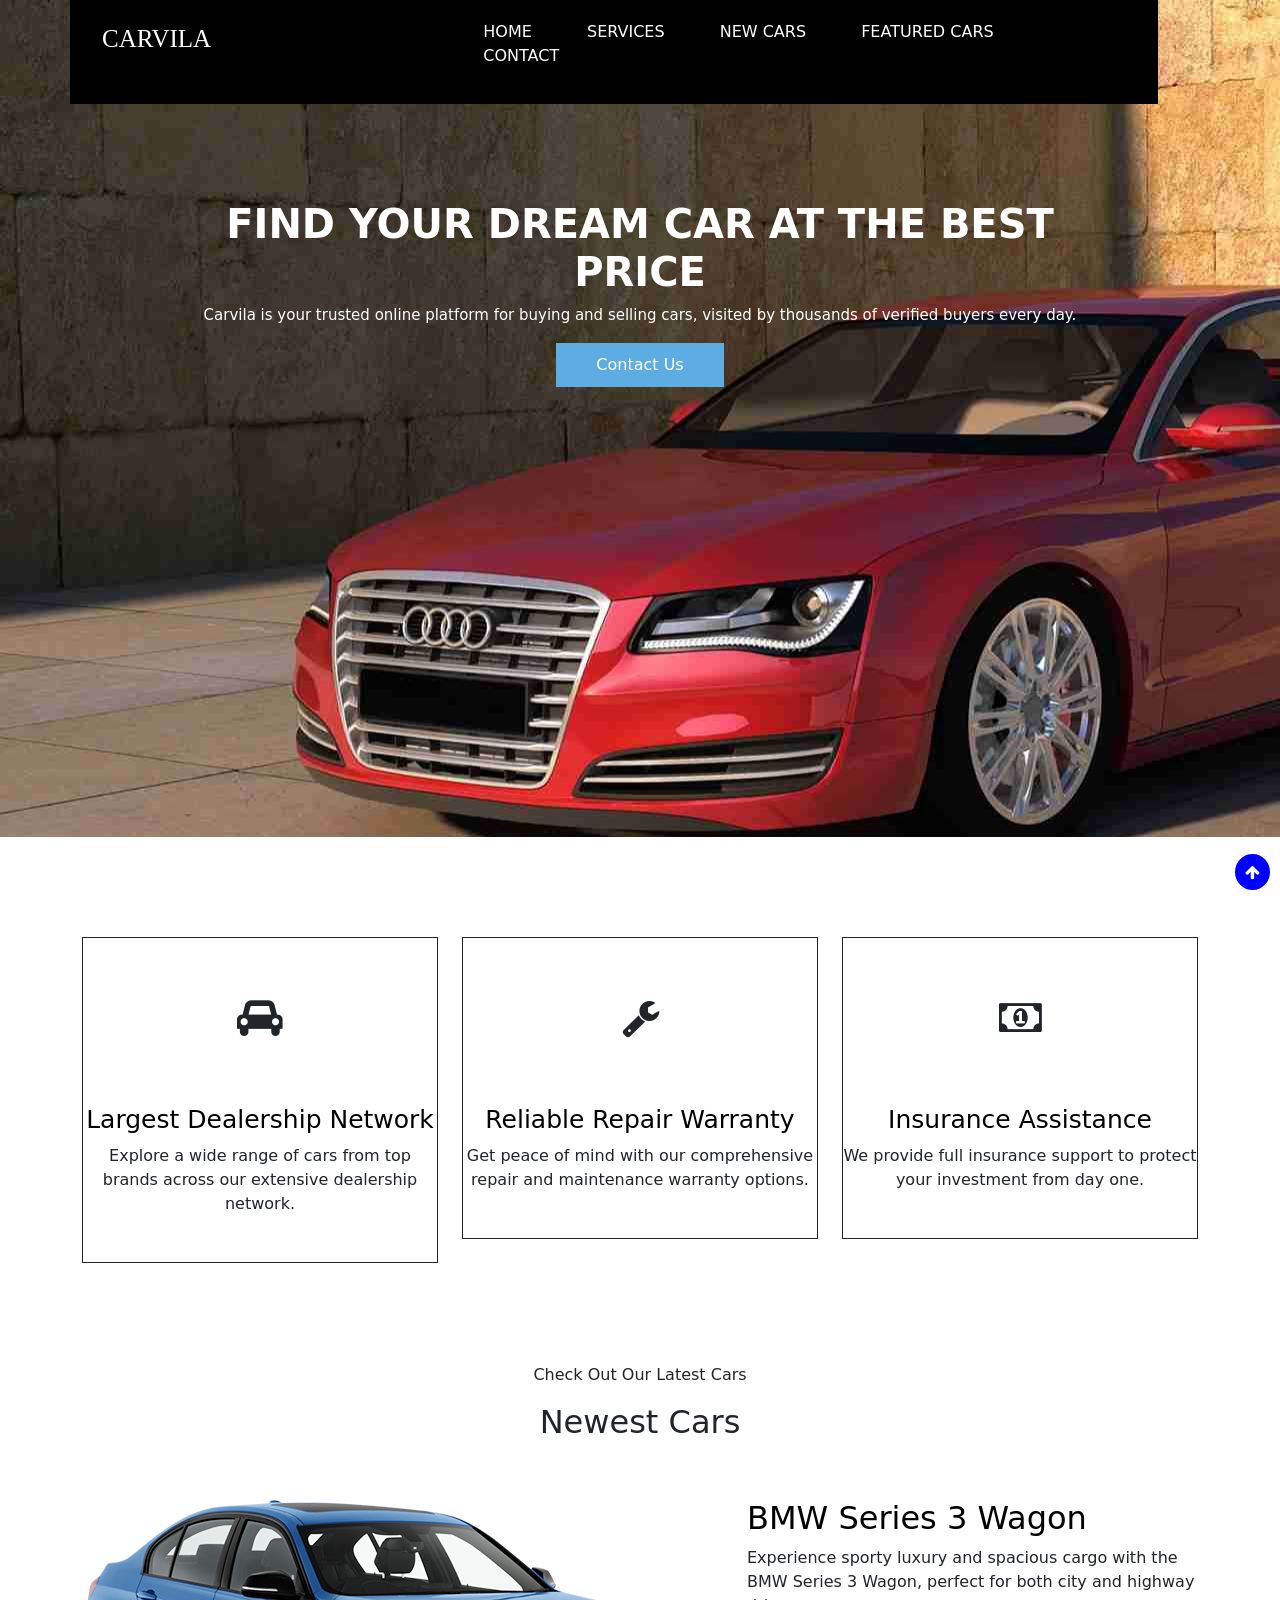
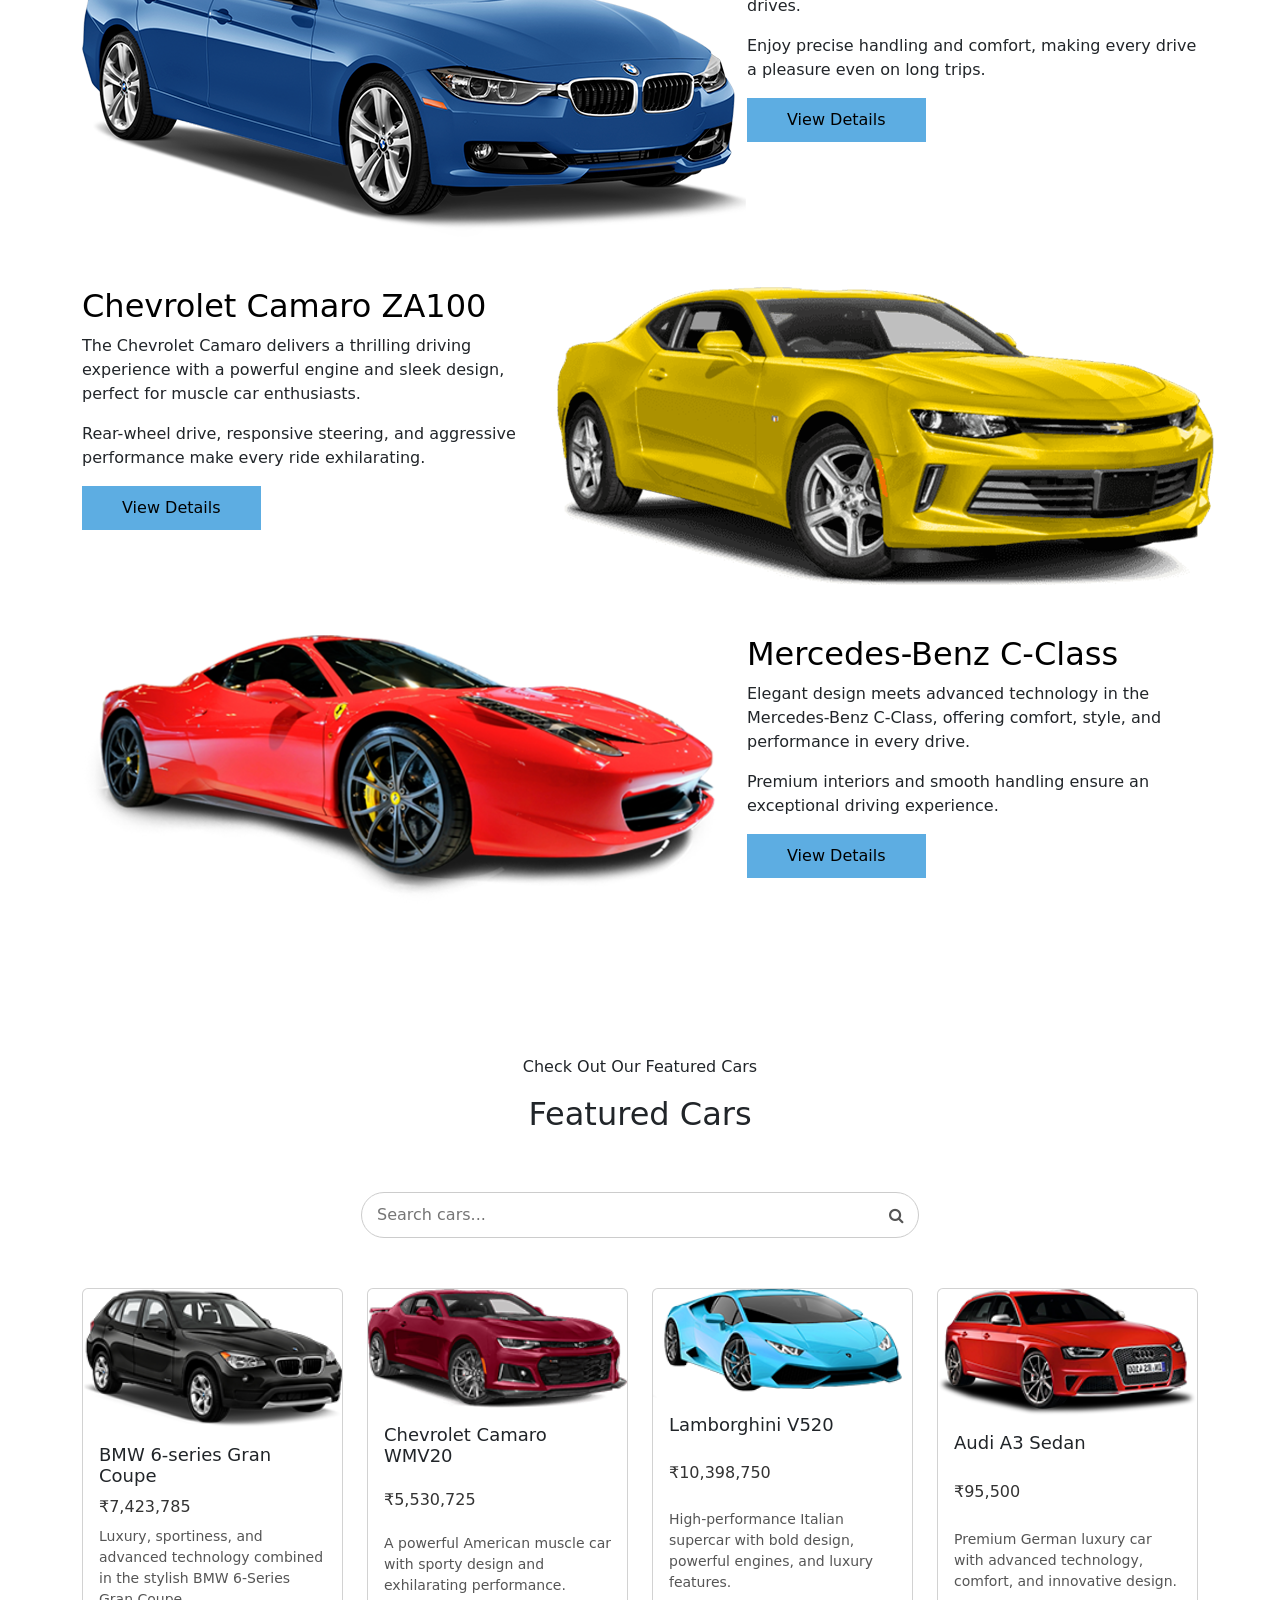
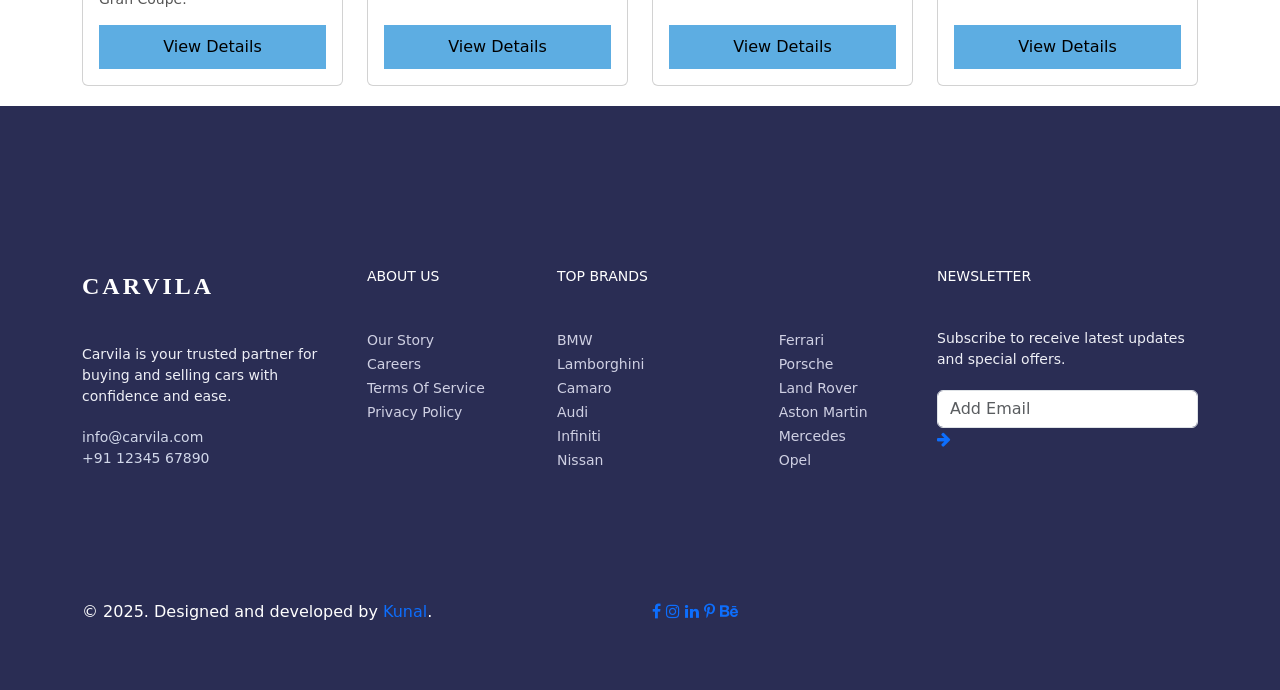
<file: index.html>
<!DOCTYPE html>
<html lang="en">
<head>
    <meta charset="UTF-8">
    <meta name="viewport" content="width=device-width, initial-scale=1.0">
    <title>Carvila</title>
    <link rel="stylesheet" type="text/css" href="style.css">
    <link rel="stylesheet" href="https://cdnjs.cloudflare.com/ajax/libs/font-awesome/4.7.0/css/font-awesome.min.css">
    <link href="https://cdn.jsdelivr.net/npm/bootstrap@5.3.3/dist/css/bootstrap.min.css" rel="stylesheet">
    <script src="https://cdn.jsdelivr.net/npm/bootstrap@5.3.3/dist/js/bootstrap.bundle.min.js"></script>
</head>
<body>
    <section id="home">
        <div class="header">
            <div class="nav">
                <div class="container">
                    <div class="row column">
                        <div class="col-4">
                            <div class="logo">
                                <a href="index.html">Carvila</a>
                            </div>
                        </div>
                        <div class="col-8">
                            <div class="content">
                                <ul>
                                    <li><a href="#home">Home</a></li>
                                    <li><a href="#service">Services</a></li>
                                    <li><a href="#new-cars">New Cars</a></li>
                                    <li><a href="#features">Featured Cars</a></li>
                                    <li><a href="#contact">Contact</a></li>
                                </ul>
                            </div>
                        </div>
                    </div>
                    <div class="welcome-hero-txt">
                        <h2>Find Your Dream Car at the Best Price</h2>
                        <p>Carvila is your trusted online platform for buying and selling cars, visited by thousands of verified buyers every day.</p>
                        <button class="welcome-btn"><a href="#contact">Contact Us</a></button>
                    </div>
                </div>
            </div>
        </div>
    </section>

    <section id="service" class="service">
        <div class="container">
            <div class="service-content">
                <div class="row">
                    <div class="col-4">
                        <div class="single-service-item">
                            <div class="single-service-icon">
                                <i class="fa fa-car"></i>
                            </div>
                            <h2><a href="#">Largest Dealership Network</a></h2>
                            <p>Explore a wide range of cars from top brands across our extensive dealership network.</p>
                        </div>
                    </div>
                    <div class="col-4">
                        <div class="single-service-item">
                            <div class="single-service-icon">
                                <i class="fa fa-wrench"></i>
                            </div>
                            <h2><a href="#">Reliable Repair Warranty</a></h2>
                            <p>Get peace of mind with our comprehensive repair and maintenance warranty options.</p>
                        </div>
                    </div>
                    <div class="col-4">
                        <div class="single-service-item">
                            <div class="single-service-icon">
                                <i class="fa fa-money"></i>
                            </div>
                            <h2><a href="#">Insurance Assistance</a></h2>
                            <p>We provide full insurance support to protect your investment from day one.</p>
                        </div>
                    </div>
                </div>
            </div>
        </div>
    </section>

    <section id="new-cars" class="new-cars">
        <div class="container">
            <div class="section-header">
                <p>Check Out <span>Our</span> Latest Cars</p>
                <h2>Newest Cars</h2>
            </div>
            <div class="new-cars-content">
                <div class="single-new-cars-item">
                    <div class="row">
                        <div class="col-7">
                            <div class="new-cars-img">
                                <img src="ncm2.png" alt="BMW Series 3 Wagon">
                            </div>
                        </div>
                        <div class="col-5">
                            <div class="new-cars-txt">
                                <h2><a href="#">BMW Series 3 Wagon</a></h2>
                                <p>Experience sporty luxury and spacious cargo with the BMW Series 3 Wagon, perfect for both city and highway drives.</p>
                                <p class="new-cars-para2">Enjoy precise handling and comfort, making every drive a pleasure even on long trips.</p>
                                <button class="welcome-btn new-cars-btn" onclick="window.location.href='bmw-series-3-wagon.html'">View Details</button>
                            </div>
                        </div>
                    </div>
                </div>
                <div class="single-new-cars-item">
                    <div class="row">
                        <div class="col-5">
                            <div class="new-cars-txt">
                                <h2><a href="#">Chevrolet Camaro <span>ZA100</span></a></h2>
                                <p>The Chevrolet Camaro delivers a thrilling driving experience with a powerful engine and sleek design, perfect for muscle car enthusiasts.</p>
                                <p class="new-cars-para2">Rear-wheel drive, responsive steering, and aggressive performance make every ride exhilarating.</p>
                                <button class="welcome-btn new-cars-btn" onclick="window.location.href='chevrolet-camaro.html'">View Details</button>
                            </div>
                        </div>
                        <div class="col-7">
                            <div class="new-cars-img">
                                <img src="ncm1.png" alt="Chevrolet Camaro">
                            </div>
                        </div>
                    </div>
                </div>
                <div class="single-new-cars-item">
                    <div class="row">
                        <div class="col-7">
                            <div class="new-cars-img">
                                <img src="ncm3.png" width="99%" alt="BMW Series 3 Wagon">
                            </div>
                        </div>
                        <div class="col-5">
                            <div class="new-cars-txt">
                                <h2><a href="#">Mercedes-Benz C-Class</a></h2>
                                <p>Elegant design meets advanced technology in the Mercedes-Benz C-Class, offering comfort, style, and performance in every drive.</p>
                                <p class="new-cars-para2">Premium interiors and smooth handling ensure an exceptional driving experience.</p>
                                <button class="welcome-btn new-cars-btn" onclick="window.location.href='Mercedes-Benz.html'">View Details</button>
                            </div>
                        </div>
                    </div>
                </div>
            </div>
        </div>
    </section>

    <section id="features" class="features">
        <div class="container">
            <div class="section-header">
                <p>Check Out <span>Our</span> Featured Cars</p>
                <h2>Featured Cars</h2>
            </div>
            <div class="features-search">
                <div class="search-wrapper">
                    <input type="text" id="search-input" placeholder="Search cars...">
                    <i class="fa fa-search search-icon"></i>
                </div>
            </div>
            <div class="feature-column">
                <div class="row" id="feature-cards">
                    <div class="col-3 card-item">
                        <div class="card">
                            <div class="card-img">
                                <img src="fc1.png" alt="BMW 6-series Gran Coupe">
                            </div>
                            <div class="card-body">
                                <h2>BMW 6-series Gran Coupe</h2>
                                <h3>₹7,423,785</h3>
                                <p>Luxury, sportiness, and advanced technology combined in the stylish BMW 6-Series Gran Coupe.</p>
                                <button class="welcome-btn" onclick="window.location.href='bmw-6-series.html'">View Details</button>
                            </div>
                        </div>
                    </div>
                    <div class="col-3 card-item">
                        <div class="card">
                            <div class="card-img">
                                <img src="fc2.png" alt="Chevrolet Camaro wmv20">
                            </div>
                            <div class="card-body">
                                <h2>Chevrolet Camaro WMV20</h2>
                                <h3>₹5,530,725</h3>
                                <p>A powerful American muscle car with sporty design and exhilarating performance.</p>
                                <button class="welcome-btn" onclick="window.location.href='chevrolet-camaro.html'">View Details</button>
                            </div>
                        </div>
                    </div>
                    <div class="col-3 card-item">
                        <div class="card">
                            <div class="card-img">
                                <img src="fc3.png" alt="Lamborghini v520">
                            </div>
                            <div class="card-body">
                                <h2>Lamborghini V520</h2>
                                <h3>₹10,398,750</h3>
                                <p>High-performance Italian supercar with bold design, powerful engines, and luxury features.</p>
                                <button class="welcome-btn" onclick="window.location.href='lamborghini-v520.html'">View Details</button>
                            </div>
                        </div>
                    </div>
                    <div class="col-3 card-item">
                        <div class="card">
                            <div class="card-img">
                                <img src="fc4.png" alt="Audi A3 Sedan">
                            </div>
                            <div class="card-body">
                                <h2>Audi A3 Sedan</h2>
                                <h3>₹95,500</h3>
                                <p>Premium German luxury car with advanced technology, comfort, and innovative design.</p>
                                <button class="welcome-btn" onclick="window.location.href='audi-a3-sedan.html'">View Details</button>
                            </div>
                        </div>
                    </div>
                </div>
            </div>
        </div>
    </section>

    <footer id="contact" class="contact">
        <div class="container">
            <div class="footer-top">
                <div class="row">
                    <div class="col-3">
                        <div class="single-footer-widget">
                            <div class="footer-logo">
                                <a href="index.html">Carvila</a>
                            </div>
                            <p>Carvila is your trusted partner for buying and selling cars with confidence and ease.</p>
                            <div class="footer-contact">
                                <p>info@carvila.com</p>
                                <p>+91 12345 67890</p>
                            </div>
                        </div>
                    </div>
                    <div class="col-2">
                        <div class="single-footer-widget">
                            <h2>About Us</h2>
                            <ul>
                                <li><a href="#">Our Story</a></li>
                                <li><a href="#">Careers</a></li>
                                <li><a href="#">Terms of Service</a></li>
                                <li><a href="#">Privacy Policy</a></li>
                            </ul>
                        </div>
                    </div>
                    <div class="col-4">
                        <div class="single-footer-widget">
                            <h2>Top Brands</h2>
                            <div class="row">
                                <div class="col-7">
                                    <ul>
                                        <li><a href="#">BMW</a></li>
                                        <li><a href="#">Lamborghini</a></li>
                                        <li><a href="#">Camaro</a></li>
                                        <li><a href="#">Audi</a></li>
                                        <li><a href="#">Infiniti</a></li>
                                        <li><a href="#">Nissan</a></li>
                                    </ul>
                                </div>
                                <div class="col-5">
                                    <ul>
                                        <li><a href="#">Ferrari</a></li>
                                        <li><a href="#">Porsche</a></li>
                                        <li><a href="#">Land Rover</a></li>
                                        <li><a href="#">Aston Martin</a></li>
                                        <li><a href="#">Mercedes</a></li>
                                        <li><a href="#">Opel</a></li>
                                    </ul>
                                </div>
                            </div>
                        </div>
                    </div>
                    <div class="col-3">
                        <div class="single-footer-widget">
                            <h2>Newsletter</h2>
                            <div class="footer-newsletter">
                                <p>Subscribe to receive latest updates and special offers.</p>
                            </div>
                            <div class="hm-foot-email">
                                <div class="foot-email-box">
                                    <input type="text" class="form-control" placeholder="Add Email">
                                </div>
                                <div class="foot-email-subscribe">
                                    <a href="#"><i class="fa fa-arrow-right"></i></a>
                                </div>
                            </div>
                        </div>
                    </div>
                </div>
            </div>
            <div class="footer-copyright">
                <div class="row">
                    <div class="col-6">
                        <p>© 2025. Designed and developed by <a href="#">Kunal</a>.</p>
                    </div>
                    <div class="col-6">
                        <div class="footer-social">
                            <a href="#"><i class="fa fa-facebook"></i></a>  
                            <a href="#"><i class="fa fa-instagram"></i></a>
                            <a href="#"><i class="fa fa-linkedin"></i></a>
                            <a href="#"><i class="fa fa-pinterest-p"></i></a>
                            <a href="#"><i class="fa fa-behance"></i></a>  
                        </div>
                    </div>
                </div>
            </div>
        </div>
        <div id="scroll-Top">
            <div class="return-to-top">
                <a href="#home"><i class="fa fa-arrow-up"></i></a>
            </div>
        </div>
    </footer>
    <script src="script.js"></script>
</body>
</html>
</file>
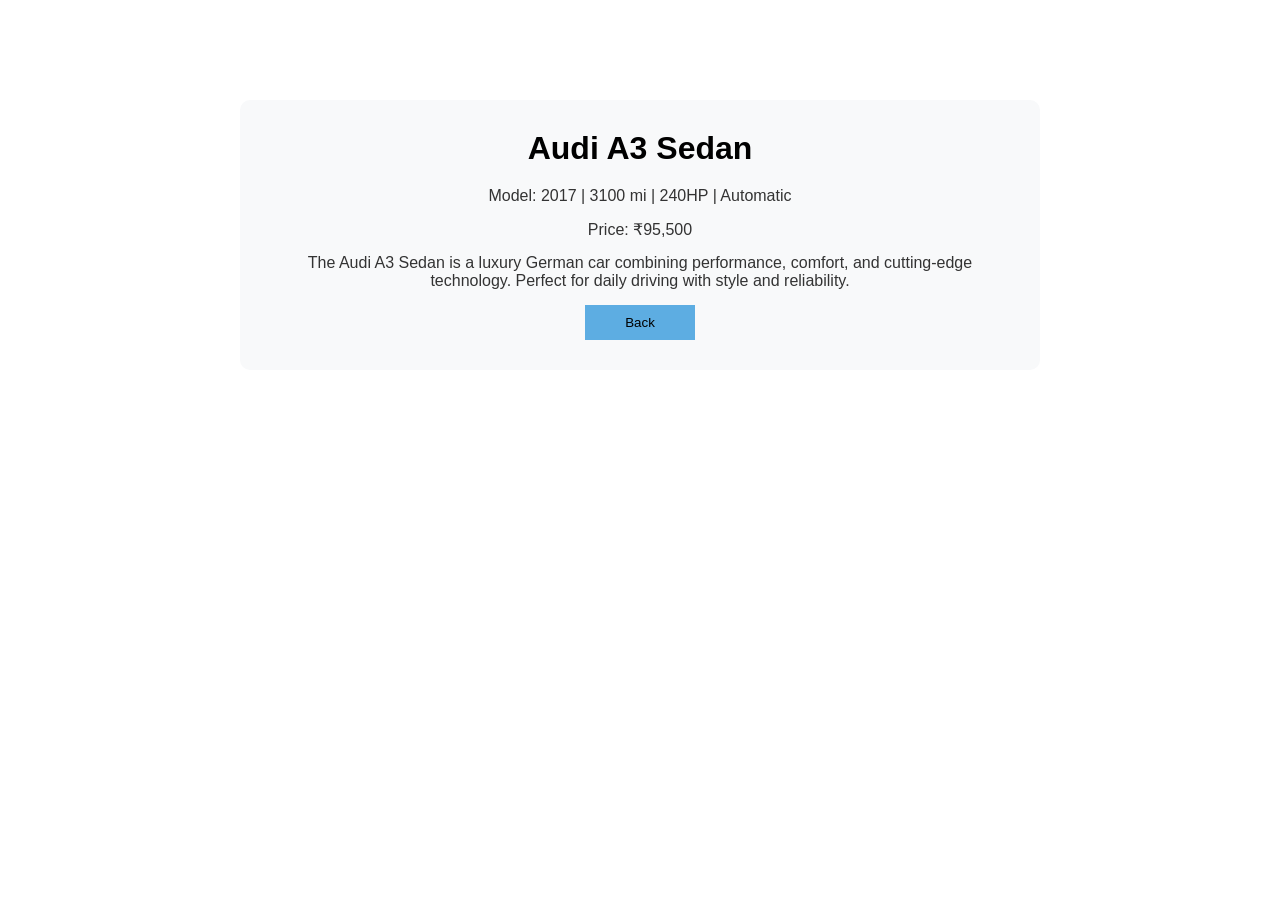
<file: audi-a3-sedan.html>
<!DOCTYPE html>
<html lang="en">
<head>
<meta charset="UTF-8">
<meta name="viewport" content="width=device-width, initial-scale=1.0">
<title>Audi A3 Sedan</title>
<link rel="stylesheet" type="text/css" href="style.css">
</head>
<body>
<div class="container car-details">
<h1>Audi A3 Sedan</h1>
<p>Model: 2017 | 3100 mi | 240HP | Automatic</p>
<p>Price: ₹95,500</p>
<p>The Audi A3 Sedan is a luxury German car combining performance, comfort, and cutting-edge technology. Perfect for daily driving with style and reliability.</p>
<button class="welcome-btn" onclick="window.location.href='index.html'">Back</button>
</div>
</body>
</html>
</file>
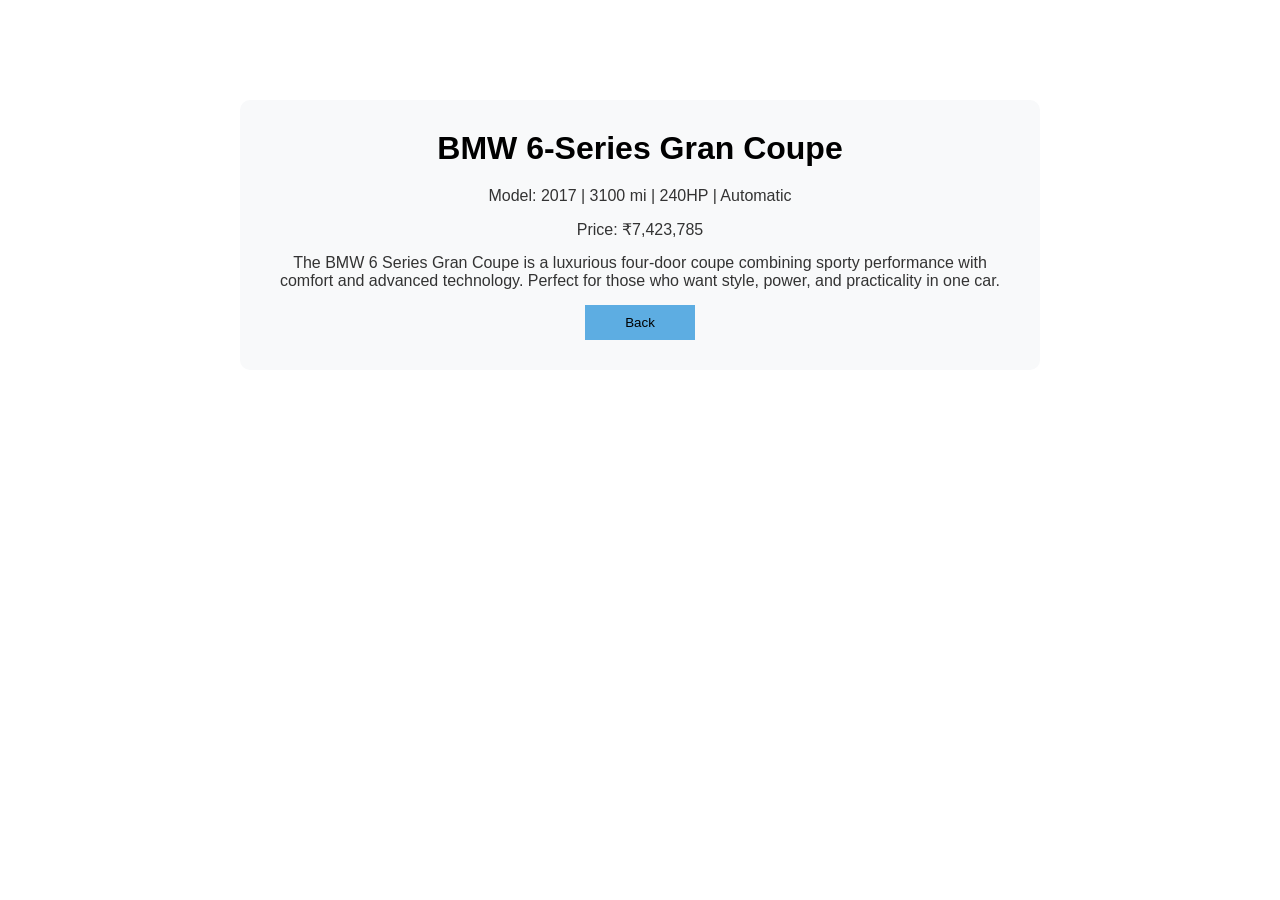
<file: bmw-6-series.html>
<!DOCTYPE html>
<html lang="en">
<head>
<meta charset="UTF-8">
<meta name="viewport" content="width=device-width, initial-scale=1.0">
<title>BMW 6-Series Gran Coupe</title>
<link rel="stylesheet" type="text/css" href="style.css">
</head>
<body>
<div class="container car-details">
<h1>BMW 6-Series Gran Coupe</h1>
<p>Model: 2017 | 3100 mi | 240HP | Automatic</p>
<p>Price: ₹7,423,785</p>
<p>The BMW 6 Series Gran Coupe is a luxurious four-door coupe combining sporty performance with comfort and advanced technology. Perfect for those who want style, power, and practicality in one car.</p>
<button class="welcome-btn" onclick="window.location.href='index.html'">Back</button>
</div>
</body>
</html>
</file>
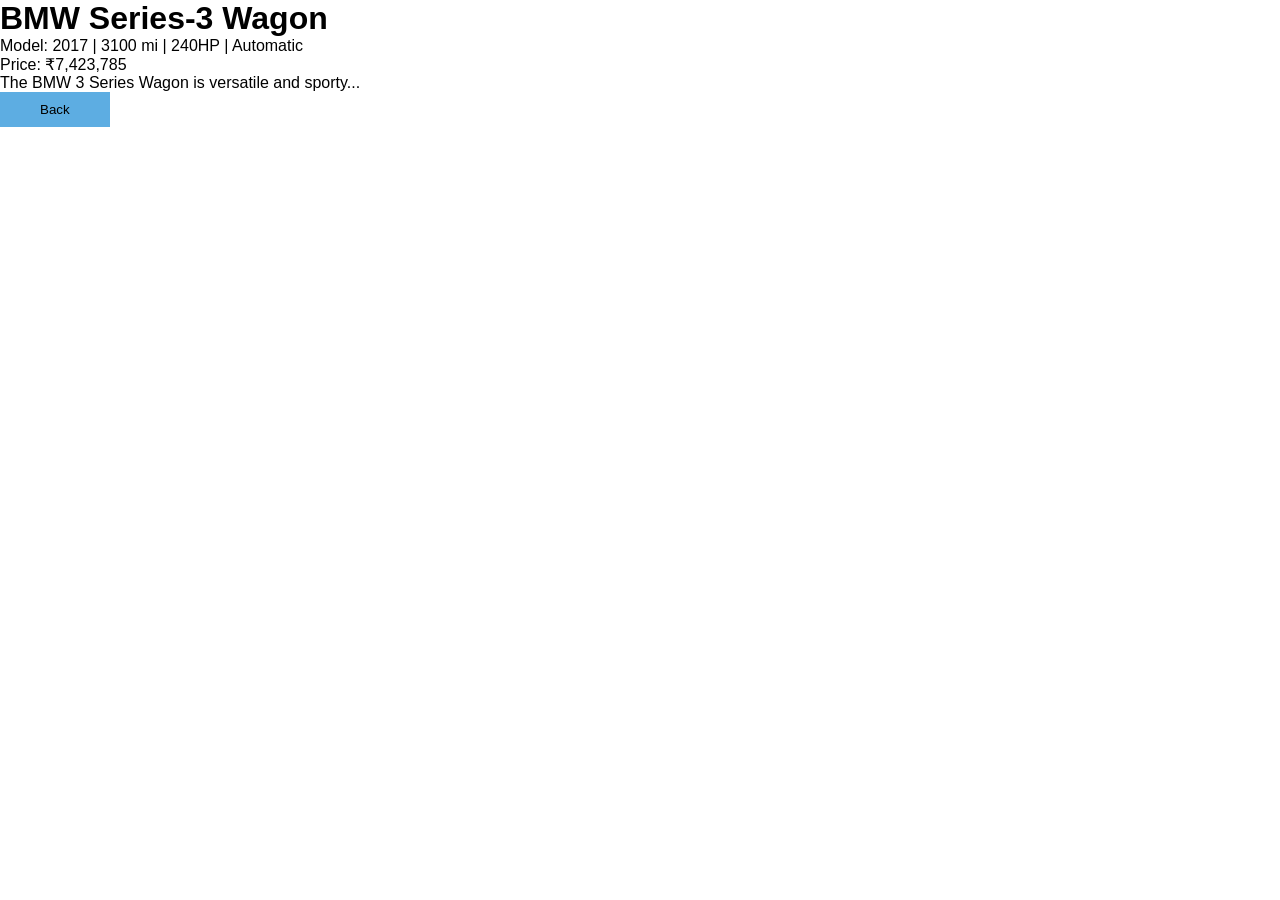
<file: bmw-series-3-wagon.html>
<!DOCTYPE html>
<html>
<head>
    <title>BMW Series-3 Wagon</title>
    <link rel="stylesheet" type="text/css" href="style.css">
</head>
<body>
<div class="container">
    <h1>BMW Series-3 Wagon</h1>
    <p>Model: 2017 | 3100 mi | 240HP | Automatic</p>
    <p>Price: ₹7,423,785</p>
    <p>The BMW 3 Series Wagon is versatile and sporty...</p>
    <button class="welcome-btn" onclick="window.location.href='index.html'">Back</button>
</div>
</body>
</html>
</file>
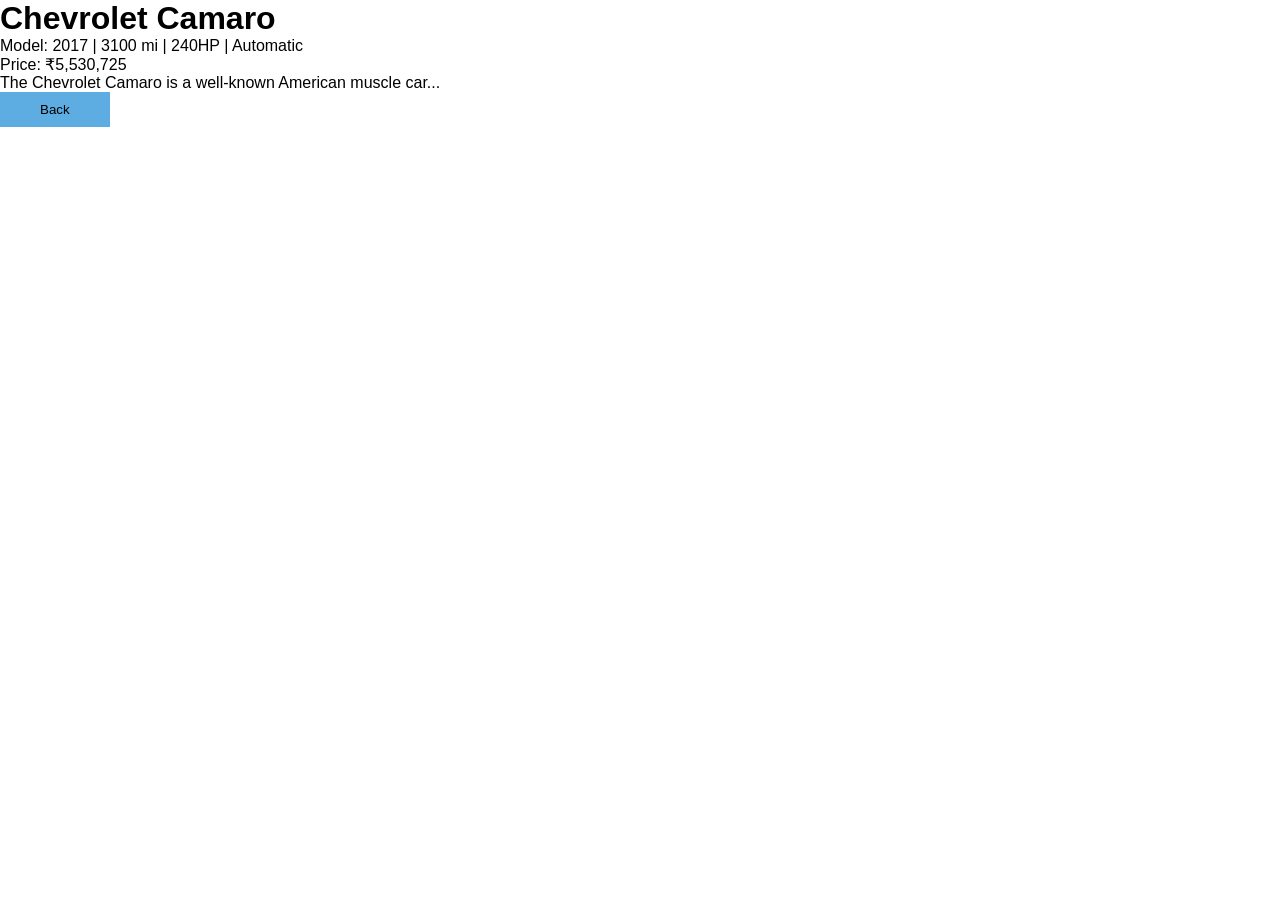
<file: chevrolet-camaro.html>
<!DOCTYPE html>
<html>
<head>
    <title>Chevrolet Camaro</title>
    <link rel="stylesheet" type="text/css" href="style.css">
</head>
<body>
<div class="container">
    <h1>Chevrolet Camaro</h1>
    <p>Model: 2017 | 3100 mi | 240HP | Automatic</p>
    <p>Price: ₹5,530,725</p>
    <p>The Chevrolet Camaro is a well-known American muscle car...</p>
    <button class="welcome-btn" onclick="window.location.href='index.html'">Back</button>
</div>
</body>
</html>
</file>
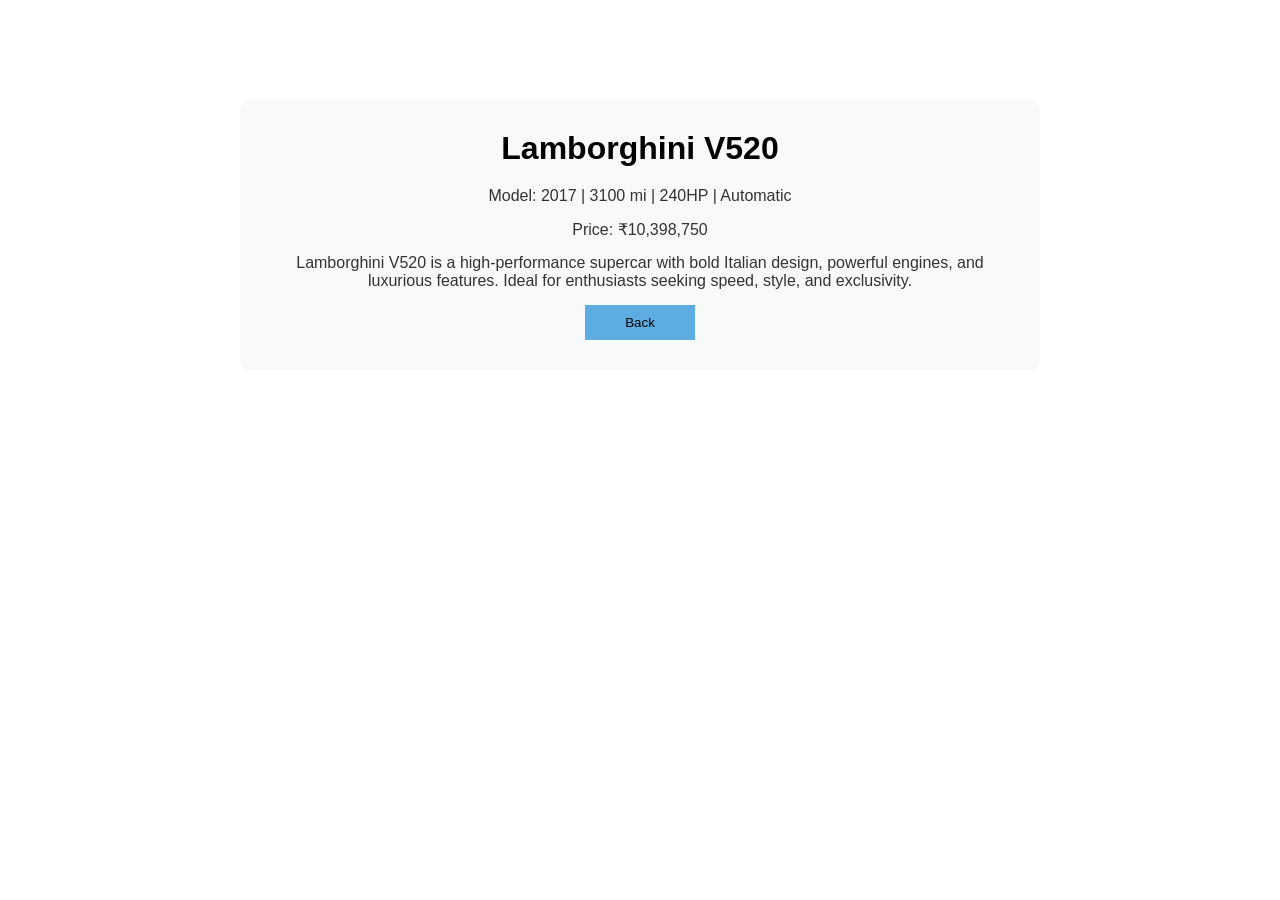
<file: lamborghini-v520.html>
<!DOCTYPE html>
<html lang="en">
<head>
<meta charset="UTF-8">
<meta name="viewport" content="width=device-width, initial-scale=1.0">
<title>Lamborghini V520</title>
<link rel="stylesheet" type="text/css" href="style.css">
</head>
<body>
<div class="container car-details">
<h1>Lamborghini V520</h1>
<p>Model: 2017 | 3100 mi | 240HP | Automatic</p>
<p>Price: ₹10,398,750</p>
<p>Lamborghini V520 is a high-performance supercar with bold Italian design, powerful engines, and luxurious features. Ideal for enthusiasts seeking speed, style, and exclusivity.</p>
<button class="welcome-btn" onclick="window.location.href='index.html'">Back</button>
</div>
</body>
</html>
</file>
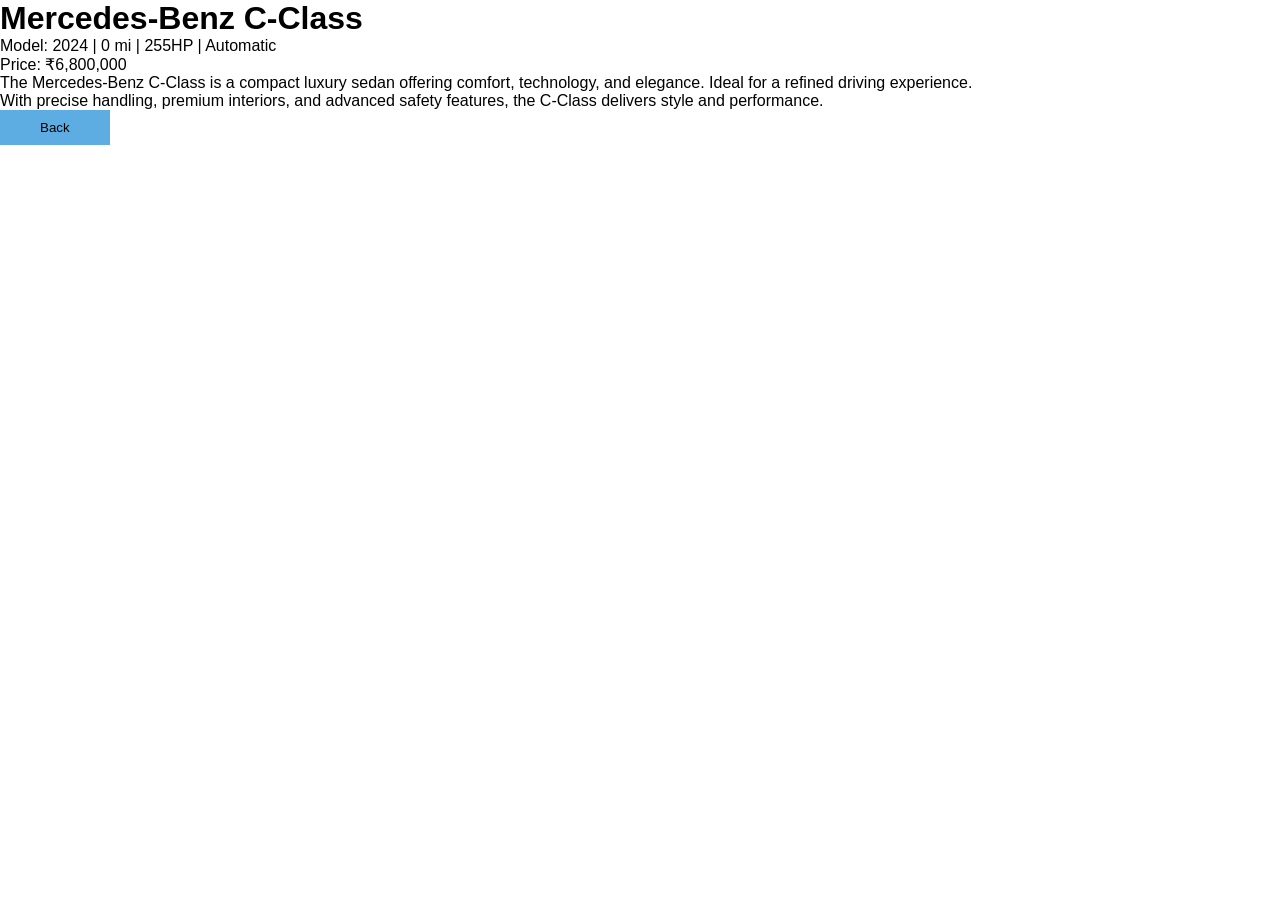
<file: Mercedes-Benz.html>
<!DOCTYPE html>
<html>
<head>
    <title>Mercedes-Benz C-Class</title>
    <link rel="stylesheet" type="text/css" href="style.css">
</head>
<body>
<div class="container">
    <h1>Mercedes-Benz C-Class</h1>
    <p>Model: 2024 | 0 mi | 255HP | Automatic</p>
    <p>Price: ₹6,800,000</p>
    <p>The Mercedes-Benz C-Class is a compact luxury sedan offering comfort, technology, and elegance. Ideal for a refined driving experience.</p>
    <p class="new-cars-para2">With precise handling, premium interiors, and advanced safety features, the C-Class delivers style and performance.</p>
    <button class="welcome-btn" onclick="window.location.href='index.html'">Back</button>
</div>
</body>
</html>
</file>
<file: style.css>
* {
    box-sizing: border-box;
    margin: 0;
    padding: 0;
}

body {
    font-family: Arial, sans-serif;
}

ul li {
    display: inline;
}

.container .column {
    z-index: 99;
}

.header {
    background-image: url("welcome-banner.jpg");
    padding-bottom: 250px;
}

.column {
    position: fixed;
    width: 85%;
    background-color: black;
}

.content a {
    text-decoration: none;
    text-transform: uppercase;
    color: #fff;
    padding-right: 50px;
}

.content a:hover {
    color: blue;
}

.logo a {
    text-decoration: none;
    text-transform: uppercase;
    color: #fff;
    font-size: 25px;
    font-family: serif;
}

.welcome-hero-txt {
    text-align: center;
    padding: 200px 100px;
}

.welcome-hero-txt h2 {
    text-transform: uppercase;
    font-weight: 800;
    font-size: 40px;
    color: #fff;
}

.welcome-hero-txt p {
    font-weight: 500;
    font-size: 15px;
    color: #fff;
}

.header .row {
    padding: 20px;
}

.welcome-btn {
    background-color: #5dade2;
    border: 10px;
    padding: 10px 40px;
    text-transform: capitalize;
    cursor: pointer;
}

.welcome-btn a {
    color: white;
    text-decoration: none;
}

.welcome-btn:hover {
    background-color: #3498db;
    color: #fff
}

.single-service-item {
    border: 1px solid; 
    text-align: center;
    padding-bottom: 30px;
}

.single-service-item h2 a {
    text-decoration: none;
    text-transform: capitalize;
    color: black;
    font-size: 25px;
}

.single-service-icon {
    font-size: 40px;
    padding: 50px 0;
}

.single-service-item:hover {
    color: #fff;
    background-color: blue;
}

.single-service-item a:hover {
    color: #fff;
    background-color: blue;
}

#service {
    padding-top: 100px;
}

span {
    text-transform: none;
}

.section-header {
    text-align: center;
    text-transform: capitalize;
    padding: 50px;
}

.new-cars-txt a {
    text-decoration: none;
    color: black;
    text-transform: capitalize;
}

.single-new-cars-item {
    padding-bottom: 50px;
}

#new-cars {
    padding-top: 50px;
}

#features {
    padding-top: 50px;
}

.car-1, .car-2, .car-3, .car-4 {
    border-bottom: 1px solid;
    padding: 30px;
}

.section-bottom {
    border: 1px solid;
}

.featured-model-info p {
    font-size: 12px;
    color: #8c92a0;
    text-transform: capitalize;
    text-align: center;
    padding-top: 10px;
    line-height: 30px;
}

.feature-column {
    display: grid;
    grid-template-columns: repeat(auto-fit, minmax(250px, 1fr));
    gap: 30px;
    padding: 20px 0;
}

.featured-cars-txt h2 a {
    text-decoration: none;
    text-transform: capitalize;
    font-size: 20px;
    color: black;
}

.featured-cars-txt h3 {
    font-size: 15px;
}

.features-search {
    display: flex;
    justify-content: center;
    margin-bottom: 30px;
}

.search-wrapper {
    position: relative;
    width: 50%;
}

#search-input {
    width: 100%;
    padding: 10px 40px 10px 15px;
    font-size: 16px;
    border-radius: 30px;
    border: 1px solid #ccc;
}

.search-icon {
    position: absolute;
    right: 15px;
    top: 50%;
    transform: translateY(-50%);
    color: #555;
}

.contact {
    background: #2a2d54;
    color: white;
    padding: 50px 0;
}

.footer-top {
    padding: 112px 0 72px;
}

.single-footer-widget {
    margin-bottom: 40px;
}

.footer-logo a, .footer-logo a:hover, .footer-logo a:focus {
    display: inline-block;
    color: #fff;
    font-size: 24px;
    letter-spacing: 3px;
    font-family: 'Rufina', serif;
    font-weight: 700;
    text-transform: uppercase;
    text-decoration: none;
}

.single-footer-widget p {
    font-size: 14px;
    color: #eeeff6;
    max-width: 300px;
    margin: 40px 0 20px;
}

.footer-contact p {
    margin: 0;
    color: #d1d7e9;
}

.footer-social a:hover {
    color: #fff;
}

.single-footer-widget h2 {
    font-size: 14px;
    color: #fff;
    text-transform: uppercase;
    margin-bottom: 43px;
}

.single-footer-widget ul {
    list-style: none;
    padding-left: 0;
}

.single-footer-widget ul li {
    display:block;
}

.single-footer-widget ul li a {
    font-size: 14px;
    color: #cfd0e3;
    font-weight: 300;
    padding-bottom: 13px;
    text-decoration: none;
    text-transform: capitalize;
}

.return-to-top {
    display: block;
    text-align:right;
}

.fa-arrow-up {
    border: 1px hidden;
    color: #fff;
    background-color: blue;
    padding: 10px;
    margin: 10px 10px;
    right: 0;
    bottom: 0;
    position: fixed;
    border-radius: 100%;
}

.fa-arrow-up:hover {
    color: blue;
    background-color: #fff;
}

.footer-copyright a {
    text-decoration: none;
}

.card-item {
    display: flex;
}

.card {
    display: flex;
    flex-direction: column;
    justify-content: space-between;
    height: 100%;
    border: 1px solid #ccc;
    border-radius: 10px;
    overflow: hidden;
    background-color: #fff;
}

.card-img img {
    width: 100%;
    height: auto;
}

.card-body {
    padding: 15px;
    display: flex;
    flex-direction: column;
    justify-content: space-between;
}

.card-body h2 {
    font-size: 18px;
    margin-bottom: 10px;
}

.card-body h3 {
    font-size: 16px;
    margin-bottom: 10px;
    color: #333;
}

.card-body p {
    font-size: 14px;
    margin-bottom: 15px;
    color: #555;
}

.car-details {
    max-width: 800px;
    margin: 100px auto;
    padding: 30px;
    text-align: center;
    background-color: #f8f9fa;
    border-radius: 10px;
}

.car-details h1 {
    font-size: 32px;
    margin-bottom: 20px;
}

.car-details p {
    font-size: 16px;
    margin-bottom: 15px;
    color: #333;
}
</file>
